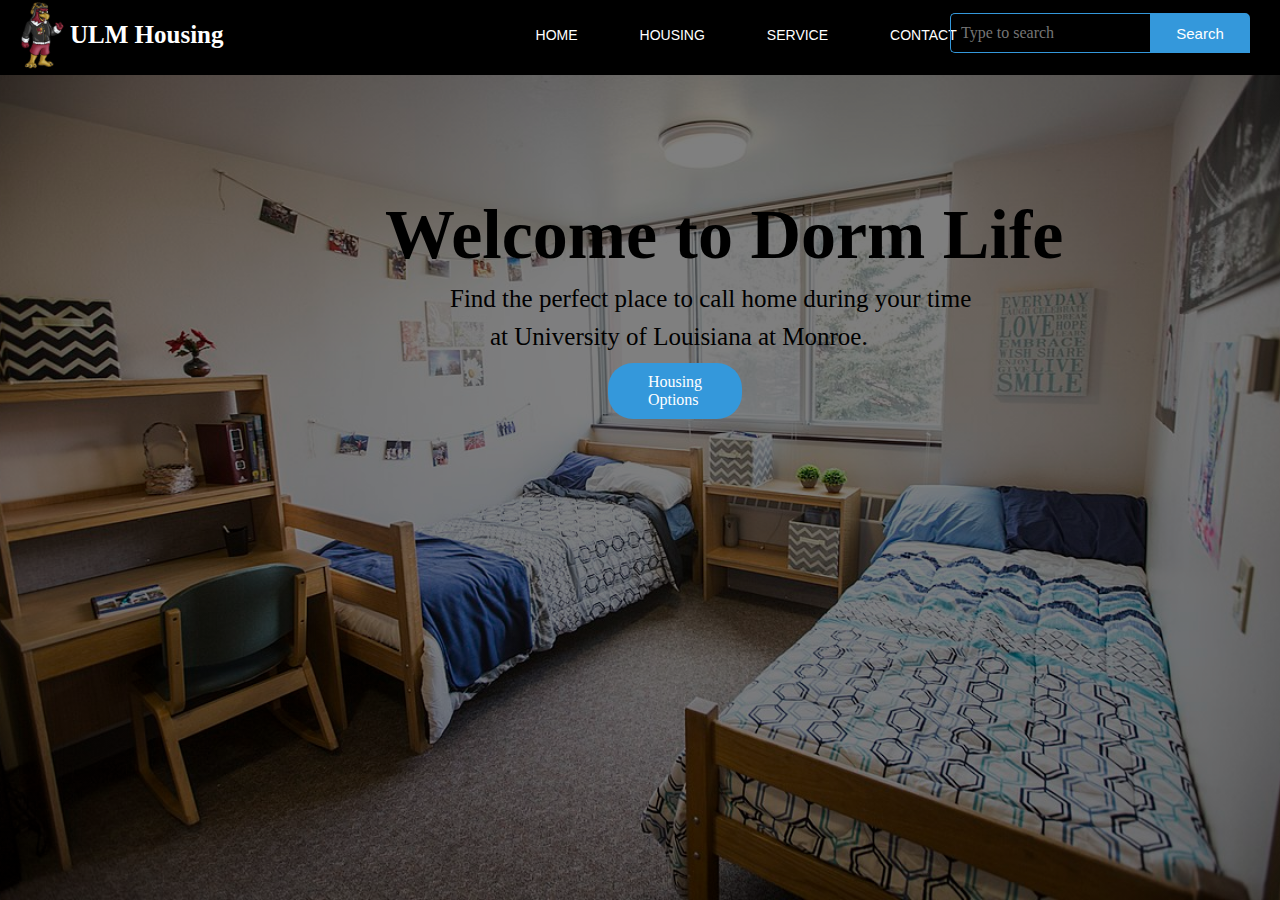
<file: index.html>
<!DOCTYPE html>
<html lang="en">
<head>
    <meta charset="UTF-8">
    <meta name="viewport" content="width=device-width, initial-scale=1.0">
    <title>ULM HOUSING</title>
    <link rel="stylesheet" href="style.css">
</head>
<body>
    <div class="main">
        <div class="navbar">
            <div class="icon">
                <a href="" class="swi">
                    <img src="Ace_the_Warhawk.png" alt="Your Logo">
                </a>
                <h4>ULM Housing</h4>
            </div>
            
            <div class="menu">
                <ul>
                    <li><a href="index.html">HOME</a></li>
                    <li><a href="housing.html">HOUSING</a></li>
                    <li><a href="#">SERVICE</a></li>
                    <li><a href="contact.html">CONTACT</a></li>
                </ul>
            </div>
            <div class="search">
                <input class="srch" type="search" name="" placeholder="Type to search">
                <a href=""><button class="btn">Search</button></a>
            </div>
        </div>
        <div class="hello">
            <h1>Welcome to Dorm Life</h1>
        </div>
        <div class="new"><p>Find the perfect place to call home during your time</p></div>
        <div class="new3"><p>at University of Louisiana at Monroe.</p></div>
        <div class="new2"><a href="housing.html" class="btn2">Housing Options</a></div>
    </div>
</body>
</html>
</file>
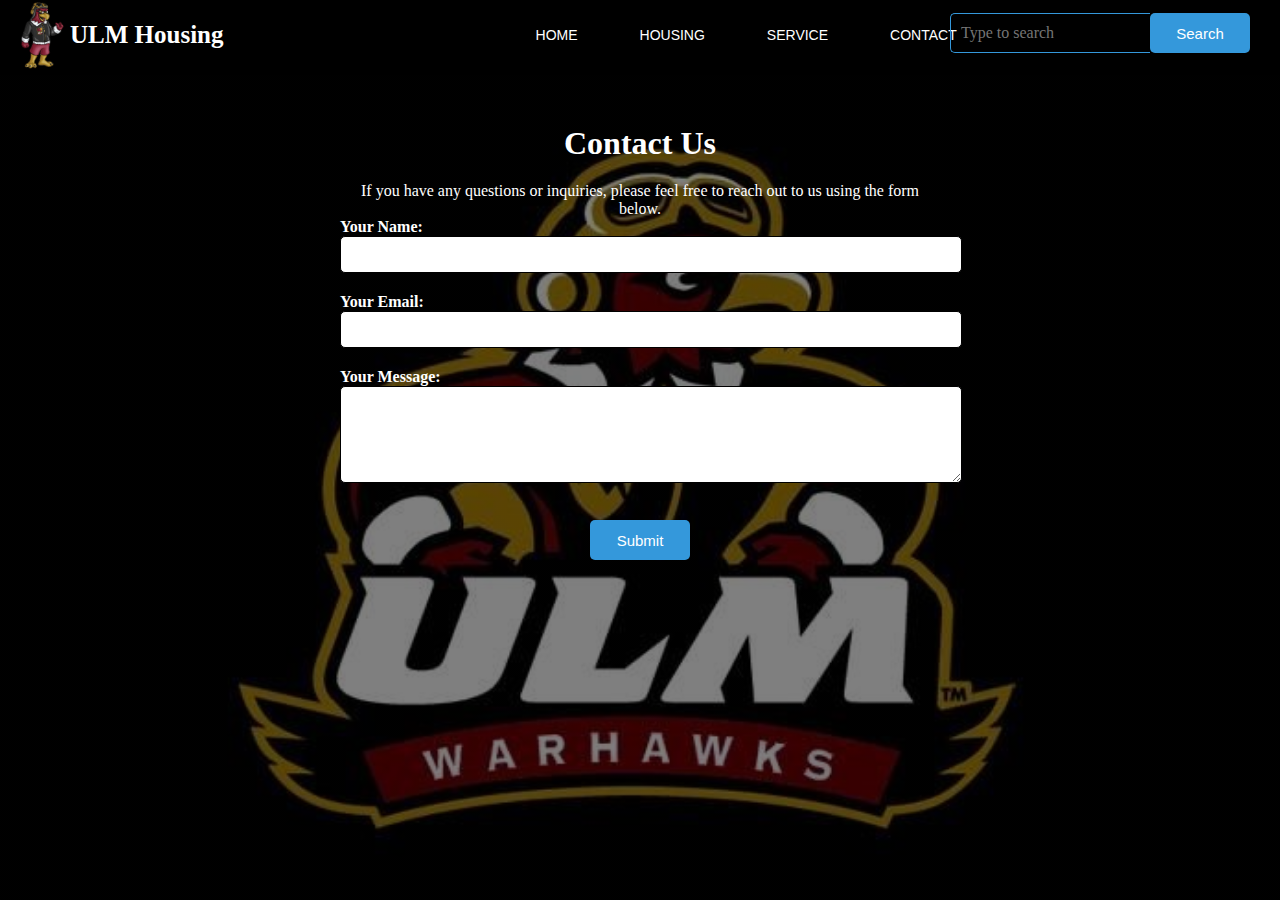
<file: contact.html>
<!DOCTYPE html>
<html lang="en">
<head>
    <meta charset="UTF-8">
    <meta name="viewport" content="width=device-width, initial-scale=1.0">
    <title>Contact Us - ULM Housing</title>
    <link rel="stylesheet" href="contact.css">
</head>
<body>
    <div class="main">
        <div class="navbar">
            <div class="icon">
                <a href="" class="swi">
                    <img src="Ace_the_Warhawk.png" alt="Your Logo">
                </a>
                <h4>ULM Housing</h4>
            </div>
            
            <div class="menu">
                <ul>
                    <li><a href="index.html">HOME</a></li>
                    <li><a href="housing.html">HOUSING</a></li>
                    <li><a href="#">SERVICE</a></li>
                    <li><a href="#">CONTACT</a></li>
                </ul>
            </div>
            <div class="search">
                <input class="srch" type="search" name="" placeholder="Type to search">
                <a href=""><button class="btn">Search</button></a>
            </div>
        </div>
        <div class="contact">
            <h1>Contact Us</h1>
            <p>If you have any questions or inquiries, please feel free to reach out to us using the form below.</p>
            <form action="#" method="post">
                <div class="form-group">
                    <label for="name">Your Name:</label>
                    <input type="text" id="name" name="name" required>
                </div>
                <div class="form-group">
                    <label for="email">Your Email:</label>
                    <input type="email" id="email" name="email" required>
                </div>
                <div class="form-group">
                    <label for="message">Your Message:</label>
                    <textarea id="message" name="message" rows="5" required></textarea>
                </div>
                <button type="submit" class="btn">Submit</button>
            </form>
        </div>
    </div>
</body>
</html>
</file>
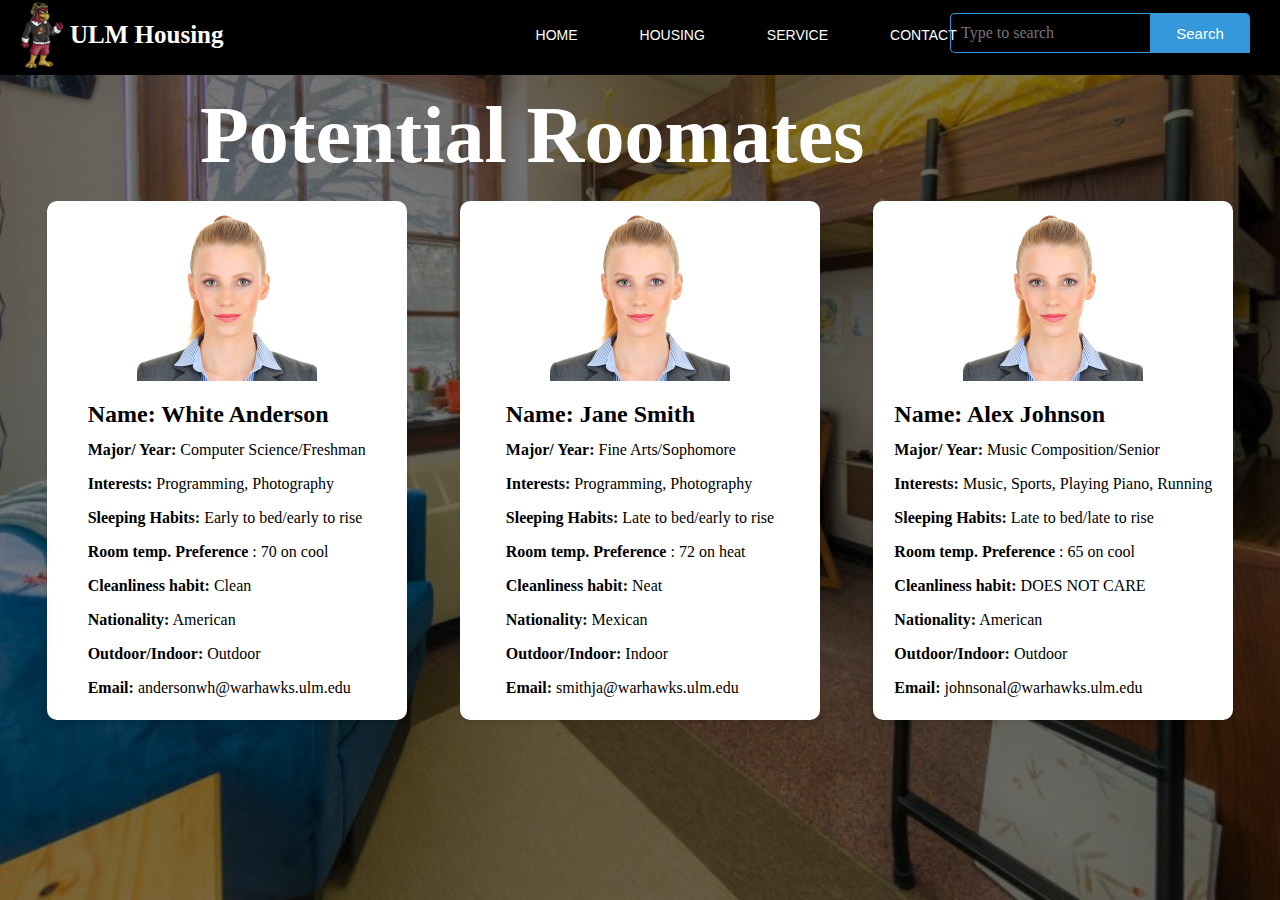
<file: roommate.html>
<!DOCTYPE html>
<html lang="en">
<head>
    <meta charset="UTF-8">
    <meta name="viewport" content="width=device-width, initial-scale=1.0">
    <title>ULM HOUSING</title>
    <link rel="stylesheet" href="roommate.css">
</head>
<body>
    <div class="main">
        <div class="navbar">
            <div class="icon">
                <a href="" class="swi">
                    <img src="Ace_the_Warhawk.png" alt="Your Logo">
                </a>
                <h4>ULM Housing</h4>
            </div>
            
            <div class="menu">
                <ul>
                    <li><a href="index.html">HOME</a></li>
                    <li><a href="housing.html">HOUSING</a></li>
                    <li><a href="#">SERVICE</a></li>
                    <li><a href="contact.html">CONTACT</a></li>
                </ul>
            </div>
            <div class="search">
                <input class="srch" type="search" name="" placeholder="Type to search">
                <a href=""><button class="btn">Search</button></a>
            </div>
        </div>
        <div class="hello">
            <h1> Potential Roomates</h1>
        </div>
        <div class="profiles-container">
            <div class="profile">
                <img src="16.jpg" alt="Profile Picture" class="profile-picture">
                <div class="details">
                    <h2>Name: White Anderson</h2>
                    <p><strong>Major/ Year:</strong> Computer Science/Freshman</p>
                    <p><strong>Interests:</strong> Programming, Photography</p>
                    <p><strong>Sleeping Habits:</strong> Early to bed/early to rise</p>
                    <p><strong>Room temp. Preference </strong>:</strong> 70 on cool</p>
                    <p><strong>Cleanliness habit:</strong> Clean</p>
                    <p><strong>Nationality:</strong> American</p>
                    <p><strong>Outdoor/Indoor:</strong> Outdoor</p>
                    <p><strong>Email:</strong> andersonwh@warhawks.ulm.edu</p>


                </div>
            </div>
    
            <div class="profile">
                <img src="16.jpg" alt="Profile Picture" class="profile-picture">
                <div class="details">
                    <h2>Name: Jane Smith</h2>
                    <p><strong>Major/ Year:</strong> Fine Arts/Sophomore</p>
                    <p><strong>Interests:</strong> Programming, Photography</p>
                    <p><strong>Sleeping Habits:</strong> Late to bed/early to rise</p>
                    <p><strong>Room temp. Preference </strong>:</strong> 72 on heat</p>
                    <p><strong>Cleanliness habit:</strong> Neat</p>
                    <p><strong>Nationality:</strong> Mexican</p>
                    <p><strong>Outdoor/Indoor:</strong> Indoor</p>
                    <p><strong>Email:</strong> smithja@warhawks.ulm.edu</p>
                </div>
            </div>
    
            <div class="profile">
                <img src="16.jpg" alt="Profile Picture" class="profile-picture">
                <div class="details">
                    <h2>Name: Alex Johnson</h2>
                    <p><strong>Major/ Year:</strong> Music Composition/Senior</p>
                    <p><strong>Interests:</strong> Music, Sports, Playing Piano, Running</p>
                    <p><strong>Sleeping Habits:</strong> Late to bed/late to rise</p>
                    <p><strong>Room temp. Preference </strong>:</strong> 65 on cool</p>
                    <p><strong>Cleanliness habit:</strong> DOES NOT CARE</p>
                    <p><strong>Nationality:</strong> American</p>
                    <p><strong>Outdoor/Indoor:</strong> Outdoor</p>
                    <p><strong>Email:</strong> johnsonal@warhawks.ulm.edu</p>
                </div>
            </div>
        </div>
        
    </div>
</body>
</html>
</file>
<file: style.css>
*{
    margin: 0;
    padding: 0;
}

.main{
    width: 100%;
    background: linear-gradient(to top, rgba(0,0,0,0.5)10%, rgba(0,0,0,0.5)10%), url(1.jpg) ;
    background-position: center;
    background-size: cover;
    height: 100vh;
}

.navbar {
    width: 100%;
    height: 75px;
    margin: auto;
    background-color: #000;
}

.icon{
    width: auto;
    float: left;
    height: 70px;
    display: flex;
    align-items: center;

}

.logo {
    color: #000;
    font-size: 25px;
    font-family: Arial;
    padding-left: 20px;
    margin-top: 5px;
    float: left;
    padding-top: 15px;
}


ul{
    float: left;
    display: flex;
    justify-content: center;
    align-items: center;
}
ul li{
    list-style: none;
    margin-left: 62px;
    margin-top: 27px;
    font-size: 14px;
    }
ul li a{
    text-decoration: none;
    color: #fff;
    font-family: Arial;
    transition: 0.4s ease-in-out;
}

ul li a:hover{
    color: #3498db;
}
.menu {
    width: 400px;
    float: left;
    height: 70px;
    margin-left: 250px; 
    margin-right: auto; 
}
.icon img {
    width: 45px; 
    height: auto; 
    position: relative; 
    top: 3px; 
    left: 20px; 
    margin-right: 10px;
}
.icon h4 {
    color: #fff; 
    font-size: 25px;
    padding-left: 50px;
}

.h2{
    color: #fff;
}

.search {
    width: 330px;
    float: right; 
}
.srch{
    font-family: 'Times New Roman';
    width: 200px;
    height: 40px;
    background: transparent;
    border: 1px solid #3498db;
    margin-top: 13px;
    color: #fff;
    border-right: none;
    font-size: 16px;
    float: left;
    padding: 10px;
    border-bottom-left-radius: 5px;
    border-top-left-radius: 5px;
}

.swi{
    width: 20px;
    height: auto;
}

.btn{
    width: 100px;
    height: 40px;
    background: #3498db;
    border: 2px solid #3498db;
    margin-top: 13px;
    color: #fff;
    font-size: 15px;
    border-top-right-radius: 5px;
}
.btn:focus{
    outline: none;

}
.srch:focus{
    outline: none;
}

.hello {
    align-items: center;
    display: flex; 
    margin-top: 120px;
    margin-left: 385px;
    font-size: 35px;
}

.new {
    align-items: center;
    display: flex; 
    margin-top: 10px;
    margin-left: 450px;
    font-size: 25px;
    color: #000;
}

.new2 {
 
    width: 150px;
    height: 40px;
    
    
   
}

.new2 {
    display: flex;
    justify-content: center;
    align-items: center;

    
}

.btn2 {
    display: inline-block;
    padding: 10px 40px;
    border-radius: 25px; 
    background-color: #3498db; 
    color: #ffffff;
    text-decoration: none;
    margin-left: 1200px;
    margin-top: 40px;
}

.new3 {
    align-items: center;
    
    display: flex; 
    margin-top: 10px;
    margin-left: 490px;
    font-size: 25px;
    color: #000;
}
</file>
<file: contact.css>
*{
    margin: 0;
    padding: 0;
}

.main{
    width: 100%;
    background: linear-gradient(to top, rgba(0,0,0,0.5)10%, rgba(0,0,0,0.5)10%), url(8.jpg) ;
    background-position: center;
    background-size: cover;
    height: 100vh;
}

.navbar {
    width: 100%;
    height: 75px;
    margin: auto;
    background-color: #000;
}

.icon{
    width: auto;
    float: left;
    height: 70px;
    display: flex;
    align-items: center;

}

.logo {
    color: #000;
    font-size: 25px;
    font-family: Arial;
    padding-left: 20px;
    margin-top: 5px;
    float: left;
    padding-top: 15px;
}


ul{
    float: left;
    display: flex;
    justify-content: center;
    align-items: center;
}
ul li{
    list-style: none;
    margin-left: 62px;
    margin-top: 27px;
    font-size: 14px;
    }
ul li a{
    text-decoration: none;
    color: #fff;
    font-family: Arial;
    transition: 0.4s ease-in-out;
}

ul li a:hover{
    color: #3498db;
}
.menu {
    width: 400px;
    float: left;
    height: 70px;
    margin-left: 250px; 
    margin-right: auto; 
}
.icon img {
    width: 45px; 
    height: auto; 
    position: relative; 
    top: 3px; 
    left: 20px; 
    margin-right: 10px;
}
.icon h4 {
    color: #fff; 
    font-size: 25px;
    padding-left: 50px;
}

.h2{
    color: #fff;
}

.search {
    width: 330px;
    float: right; 
}
.srch{
    font-family: 'Times New Roman';
    width: 200px;
    height: 40px;
    background: transparent;
    border: 1px solid #3498db;
    margin-top: 13px;
    color: #fff;
    border-right: none;
    font-size: 16px;
    float: left;
    padding: 10px;
    border-bottom-left-radius: 5px;
    border-top-left-radius: 5px;
}

.swi{
    width: 20px;
    height: auto;
}

.btn{
    width: 100px;
    height: 40px;
    background: #3498db;
    border: 2px solid #3498db;
    margin-top: 13px;
    color: #fff;
    font-size: 15px;
    border-top-right-radius: 5px;
}



.contact {
    margin: 50px auto;
    max-width: 600px;
    padding: 0 20px;
    text-align: center;
    color: white;
}

.contact h1 {
    margin-bottom: 20px;
}

.form-group {
    margin-bottom: 20px;
    text-align: left;
}

label {
    display: block;
    font-weight: bold;
}

input[type="text"],
input[type="email"],
textarea {
    width: 100%;
    padding: 10px;
    border: 1px solid #000;
    border-radius: 5px;
}

textarea {
    resize: vertical;
}

.btn {
    background-color: #3498db;
    color: #fff;
    padding: 10px 20px;
    border: none;
    border-radius: 5px;
    cursor: pointer;
    transition: background-color 0.3s ease;
}

.btn:hover {
    background-color: #2980b9;
}
</file>
<file: roommate.css>
*{
    margin: 0;
    padding: 0;
}

.main{
    width: 100%;
    background: linear-gradient(to top, rgba(0,0,0,0.5)10%, rgba(0,0,0,0.5)10%), url(4.jpg) ;
    background-position: center;
    background-size: cover;
    height: 100vh;
}

.navbar {
    width: 100%;
    height: 75px;
    margin: auto;
    background-color: #000;
}

.icon{
    width: auto;
    float: left;
    height: 70px;
    display: flex;
    align-items: center;

}

.logo {
    color: #000;
    font-size: 25px;
    font-family: Arial;
    padding-left: 20px;
    margin-top: 5px;
    float: left;
    padding-top: 15px;
}


ul{
    float: left;
    display: flex;
    justify-content: center;
    align-items: center;
}
ul li{
    list-style: none;
    margin-left: 62px;
    margin-top: 27px;
    font-size: 14px;
    }
ul li a{
    text-decoration: none;
    color: #fff;
    font-family: Arial;
    transition: 0.4s ease-in-out;
}

ul li a:hover{
    color: #3498db;
}
.menu {
    width: 400px;
    float: left;
    height: 70px;
    margin-left: 250px; 
    margin-right: auto; 
}
.icon img {
    width: 45px; 
    height: auto; 
    position: relative; 
    top: 3px; 
    left: 20px; 
    margin-right: 10px;
}
.icon h4 {
    color: #fff; 
    font-size: 25px;
    padding-left: 50px;
}

.h2{
    color: #fff;
}

.search {
    width: 330px;
    float: right; 
}
.srch{
    font-family: 'Times New Roman';
    width: 200px;
    height: 40px;
    background: transparent;
    border: 1px solid #3498db;
    margin-top: 13px;
    color: #fff;
    border-right: none;
    font-size: 16px;
    float: left;
    padding: 10px;
    border-bottom-left-radius: 5px;
    border-top-left-radius: 5px;
}

.swi{
    width: 20px;
    height: auto;
}

.btn{
    width: 100px;
    height: 40px;
    background: #3498db;
    border: 2px solid #3498db;
    margin-top: 13px;
    color: #fff;
    font-size: 15px;
    border-top-right-radius: 5px;
}
.btn:focus{
    outline: none;

}
.srch:focus{
    outline: none;
}

.hello {
    align-items: center;
    display: flex; 
    margin-left: 200px;
    font-size: 35px;
    text-align: center; 
    margin-top: 15px;
    font-size: 40px; 
    color: #fff; 
    font-weight: bold; 
}

.new {
    align-items: center;
    display: flex; 
    margin-top: 10px;
    margin-left: 450px;
    font-size: 25px;
    color: #000;
}

.new2 {
 
    width: 150px;
    height: 40px;
    
    
   
}

.new2 {
    display: flex;
    justify-content: center;
    align-items: center;

    
}

.btn2 {
    display: inline-block;
    padding: 10px 40px;
    border-radius: 25px; 
    background-color: #3498db; 
    color: #ffffff;
    text-decoration: none;
    margin-left: 1200px;
    margin-top: 40px;
}

.new3 {
    align-items: center;
    
    display: flex; 
    margin-top: 10px;
    margin-left: 490px;
    font-size: 25px;
    color: #000;
}




.options {
    text-align: center;
    margin-top: 30px; 
}

.sul {
    list-style-type: none;
    padding: 0;
    margin: 0 auto; 
    display: inline-block; 
    margin-left: 450px;
}



.sul li {
    margin-bottom: 20px; 
    text-align: center; 
    background-color: rgba(255, 255, 255, 0.2);
    padding: 15px;
    border-radius: 5px;
    box-shadow: 0 2px 4px rgba(0, 0, 0, 0.1);
    transition: background-color 0.3s ease; 
}

.sul li:hover {
    background-color: rgba(255, 255, 255, 0.3); 
}

.sul li a {
    text-decoration: none;
    color: #fff;
    font-size: 24px;
    transition: color 0.3s ease;
}

.sul li a:hover {
    color: #3498db;
}



.profiles-container {
    display: flex;
    justify-content: space-around;
    flex-wrap: wrap;
    padding: 20px;
}

.profile {
    max-width: 400px;
    background-color: #fff;
    border-radius: 10px;
    box-shadow: 0 2px 4px rgba(0, 0, 0, 0.1);
    overflow: hidden;
    margin-bottom: 20px;
}

.profile-picture {
    width: 50%;
    height: auto;
    display: block;
}

.details {
    padding: 20px;
}

.details h2 {
    margin-top: 0;
}

.details p {
    margin-top: 10px;
    line-height: 1.5;
}

.details strong {
    font-weight: bold;
}
.profile {
    display: flex;
    flex-direction: column;
    align-items: center;
    max-width: 400px;
    background-color: #fff;
    border-radius: 10px;
    box-shadow: 0 2px 4px rgba(0, 0, 0, 0.1);
    overflow: hidden;
    margin-bottom: 20px;
}

.profile-picture {
    width: 50%;
    height: auto;
    display: block;
    align-self: center;
}
</file>
